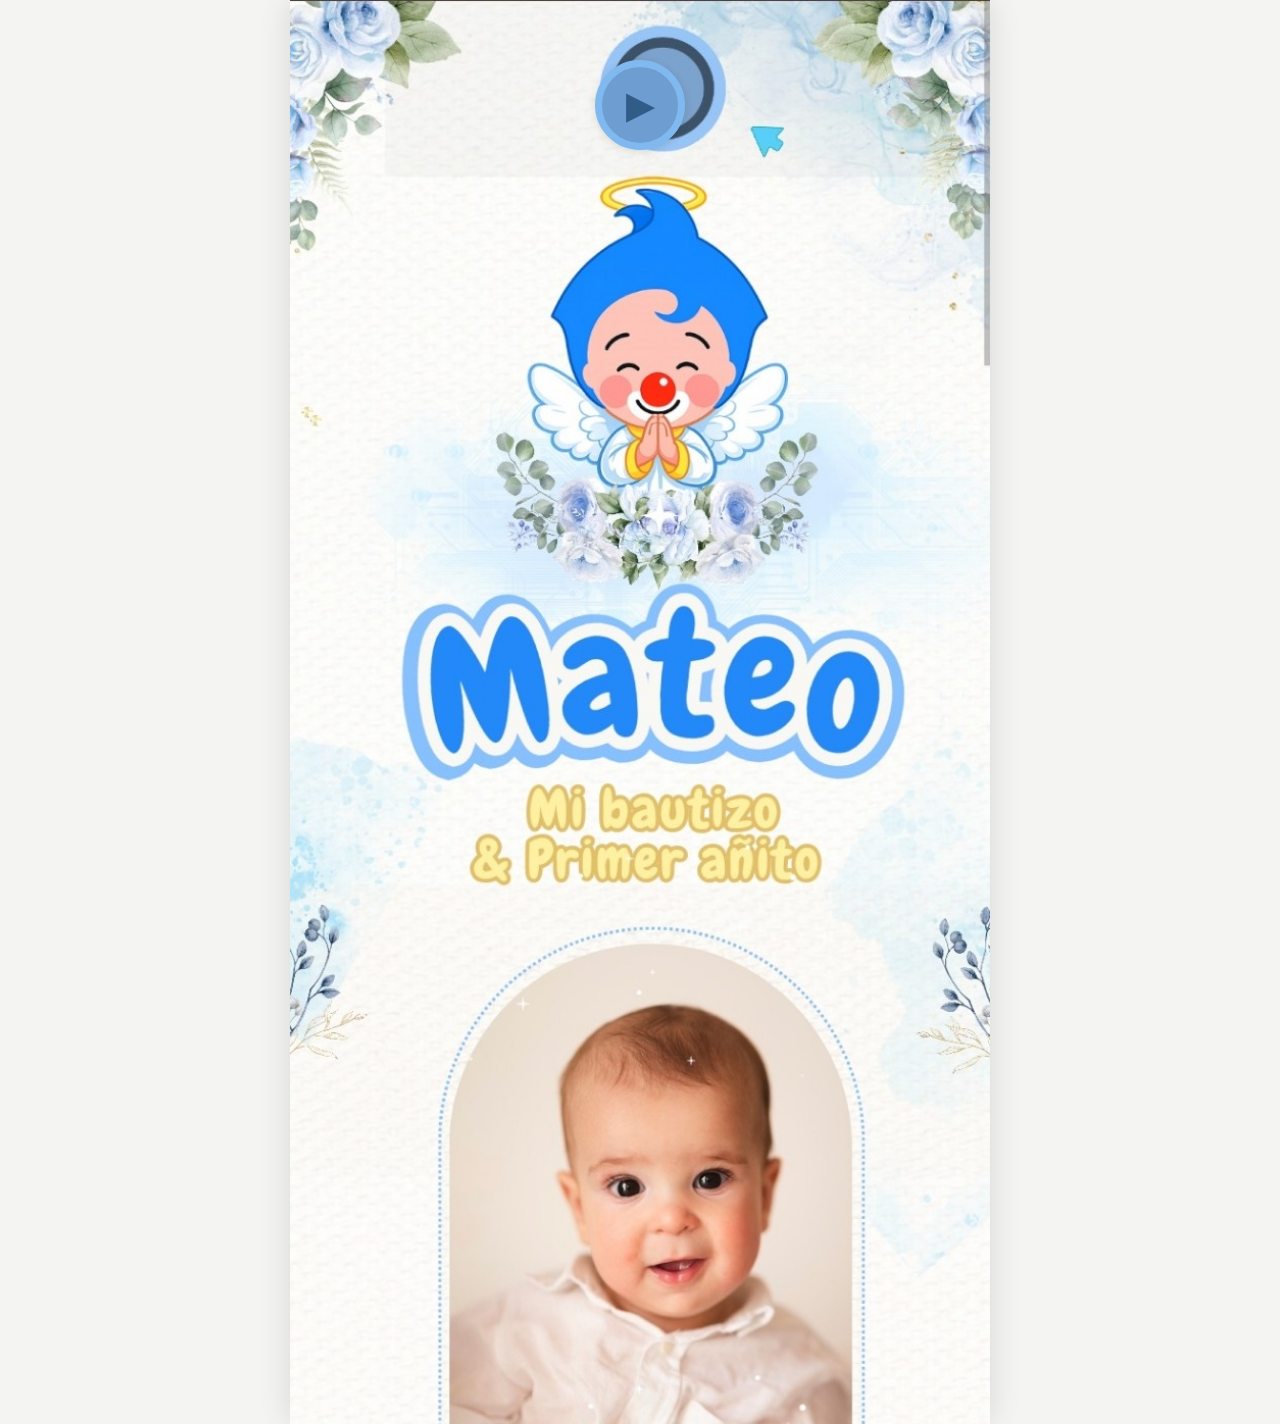
<file: index.html>
<!doctype html>
<html lang="es">
<head>
  <meta charset="utf-8">
  <meta name="viewport" content="width=device-width, initial-scale=1, viewport-fit=cover">
  <title>Mateo — Mi bautizo & primer añito</title>
  <meta name="description" content="Invitación digital de Mateo">
  <link rel="stylesheet" href="style.css">
</head>
<body>
  <main class="invitation">
    <section class="hero" aria-label="Invitación de Mateo">
      <img src="invitacion-seccion-1.jpg"
           alt="Invitación de Mateo: Mi bautizo y primer añito"
           class="hero-image">

      <!-- Botón de música: reemplaza music.mp3 por tu archivo de audio -->
      <button class="music-button" id="musicButton" aria-label="Reproducir música" title="Reproducir música">
        ▶
      </button>
      <audio id="music" loop preload="none">
        <source src="music.mp3" type="audio/mpeg">
      </audio>
    </section>
  </main>

  <script>
    const button = document.getElementById('musicButton');
    const music = document.getElementById('music');

    button.addEventListener('click', async () => {
      if (music.paused) {
        try {
          await music.play();
          button.textContent = '❚❚';
          button.setAttribute('aria-label', 'Pausar música');
        } catch (e) {
          alert('Agrega un archivo llamado music.mp3 a esta carpeta para activar la música.');
        }
      } else {
        music.pause();
        button.textContent = '▶';
        button.setAttribute('aria-label', 'Reproducir música');
      }
    });
  </script>
</body>
</html>
</file>
<file: style.css>
* { box-sizing: border-box; }
html, body { margin: 0; padding: 0; background: #f4f4f2; }
body {
  font-family: Arial, sans-serif;
  min-height: 100vh;
}
.invitation {
  width: 100%;
  display: flex;
  justify-content: center;
}
.hero {
  position: relative;
  width: min(100%, 700px);
  line-height: 0;
  overflow: hidden;
}
.hero-image {
  display: block;
  width: 100%;
  height: auto;
}
.music-button {
  position: absolute;
  top: 4.2%;
  left: 50%;
  transform: translateX(-50%);
  width: clamp(64px, 13vw, 90px);
  height: clamp(64px, 13vw, 90px);
  border-radius: 50%;
  border: 7px solid #80b9ef;
  background: #6e9ed1;
  color: #315c88;
  font-size: clamp(25px, 5vw, 38px);
  display: grid;
  place-items: center;
  cursor: pointer;
  box-shadow: 0 2px 8px rgba(0,0,0,.12);
  line-height: 1;
}
.music-button:active { transform: translateX(-50%) scale(.96); }

@media (min-width: 701px) {
  .hero { box-shadow: 0 0 30px rgba(0,0,0,.12); }
}
</file>
